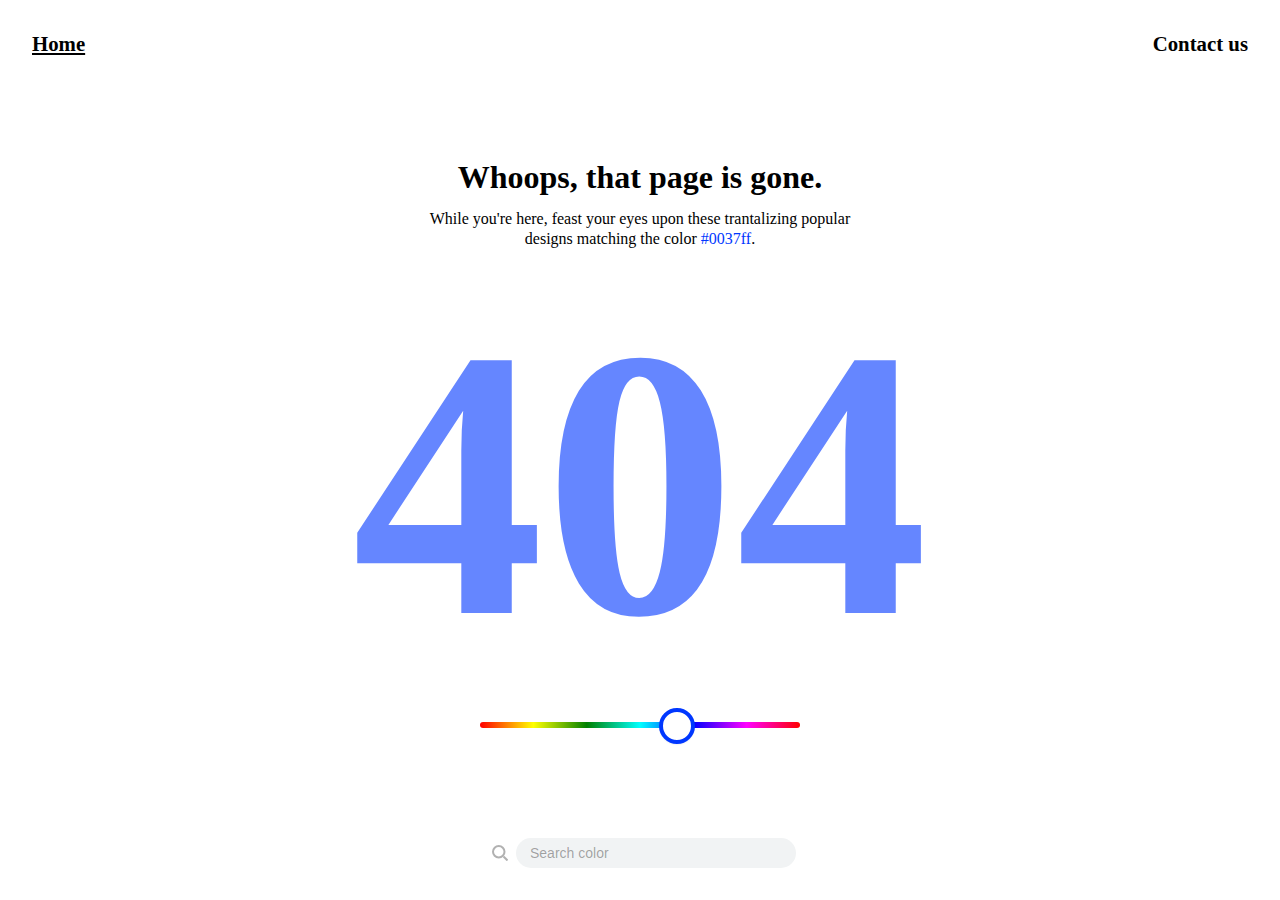
<file: pjt/1학기 파이널 프로젝트 자료/Development-FrontEnd-master/404NotFoundPage/WONILLISM/index.html>
<!DOCTYPE html>
<html lang="en">

<head>
    <meta charset="UTF-8">
    <meta name="viewport" content="width=device-width, initial-scale=1.0">
    <title>Document</title>

    <!-- style -->
    <link rel="stylesheet" type="text/css" href="src/index.css">

</head>

<body>
    <!-- nav -->
    <nav>
        <a class="nav-HOME" href="https://wonillism.github.io">Home</a>
        <span>
            <a class="nav-contactus">Contact us</a>
        </span>
    </nav>

    <!-- main -->
    <main>
        <section class="message-404">
            <h1>Whoops, that page is gone.</h1>
            <p>While you're here, feast your eyes upon these trantalizing popular designs matching the color <a
                    id="color-choice"></a>.</p>
        </section>
        <section class="collage-404">
            <h1>404</h1>
            <div class="collage-404-colors"></div>
        </section>
        <section class="color-search">
            <div>
                <input class="color-range" type="range" min="0" max="100" value="75" title="Drag me, baby.">
            </div>
        </section>
    </main>

    <!-- footer -->
    <footer>
        <form id="search">
            <div class="input">
                <svg class="input-icon" width="16" height="16" viewBox="0 0 16 16" fill="none"
                    xmlns="http://www.w3.org/2000/svg">
                    <g clip-path="url(#clip0)">
                        <circle cx="6.75" cy="6.75" r="5.75" stroke="black" stroke-width="2" />
                        <path d="M11.5 11.5L15.5 15.5" stroke="black" stroke-width="2" />
                    </g>
                </svg>
                <input type="search" name="q" value="" placeholder="Search color" name="q">
            </div>
        </form>
    </footer>
    <!--  script  -->
    <script src="src/index.js"></script>
</body>

</html>
</file>
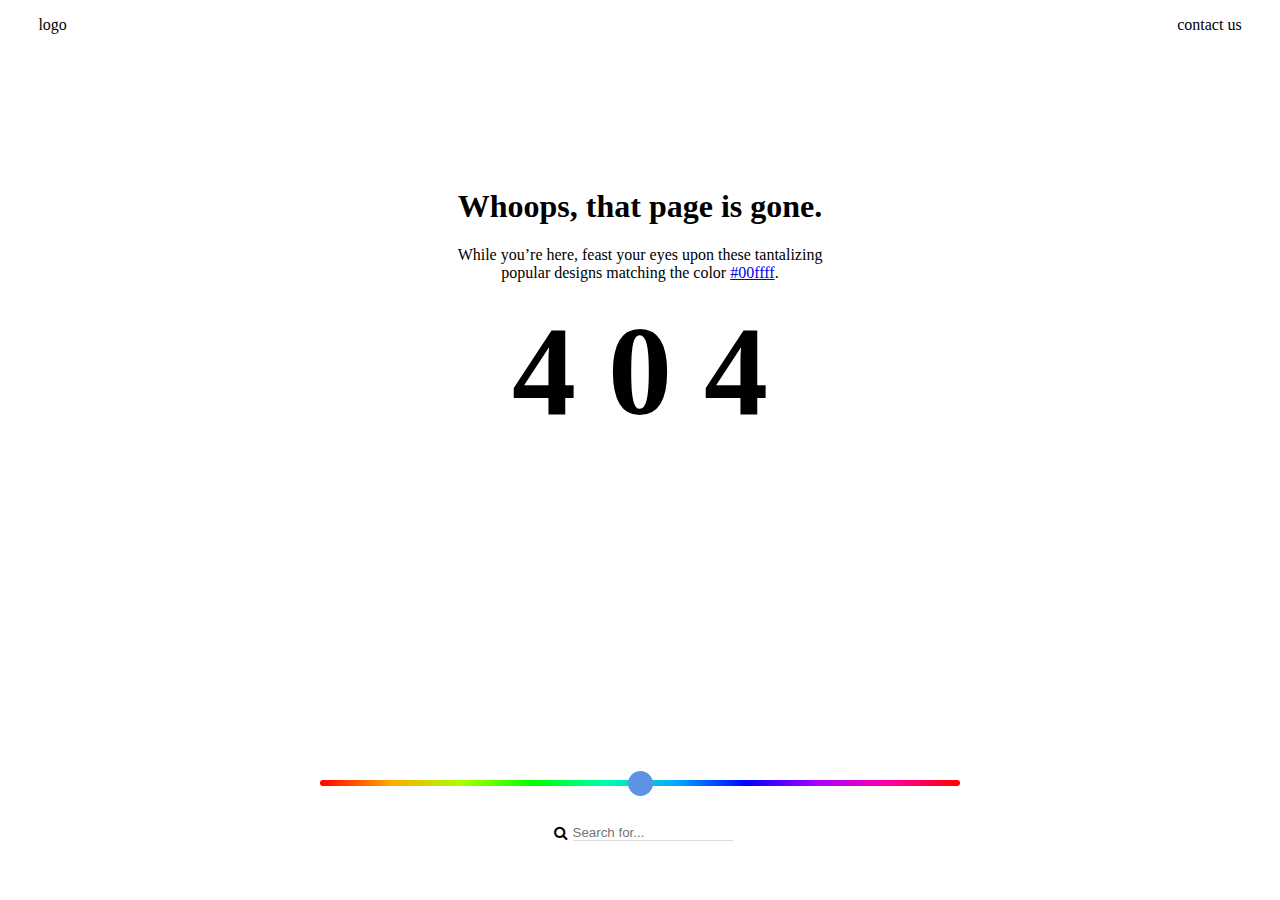
<file: pjt/1학기 파이널 프로젝트 자료/Development-FrontEnd-master/404NotFoundPage/UYOO/src/index.html>
<!DOCTYPE html>
<html lang="en">
  <head>
    <meta charset="UTF-8" />
    <meta name="viewport" content="width=device-width, initial-scale=1.0" />
    <title>404 Not Found</title>

    <link rel="stylesheet" href="./index.css" />
    <link
      rel="stylesheet"
      href="https://cdnjs.cloudflare.com/ajax/libs/font-awesome/4.7.0/css/font-awesome.min.css"
    />
  </head>
  <body>
    <div class="container">
      <header>
        <div class="nav">
          <div class="logo">
            <span>logo</span>
          </div>
          <button class="contact">contact us</button>

          <!-- modal -->
          <div class="modal hidden">
            <div class="modal-overlay"></div>
            <div class="modal-content">
              <div class="close">
                <button class="closeBtn">X</button>
              </div>
              <div class="contact-members">
                <span>hs27951@gmail.com</span>
                <span>wonilism@gmail.com</span>
              </div>
            </div>
          </div>
        </div>
      </header>

      <main>
        <div class="contents">
          <div class="text">
            <h1 class="text-title">Whoops, that page is gone.</h1>
            <p class="text-body">
              While you’re here, feast your eyes upon these tantalizing
              <br />
              popular designs matching the color
              <span><a class="text-color" href="#">#0037ff</a>.</span>
            </p>
          </div>

          <div class="notFoundCard">
            <h1>4 0 4</h1>
            <!-- <div class="firstSection">
                            4
                        </div>
                        <div class="secondSection">
                            0
                        </div>
                        <div class="thirdSection">
                            4
                        </div> -->
          </div>
        </div>
      </main>

      <div class="color-search">
        <input
          class="color-range-slider"
          type="range"
          min="0"
          max="360"
          value="180"
        />

        <div class="search">
          <button class="searchBtn" type="search">
            <i class="fa fa-search"></i>
          </button>
          <input
            class="searchInput"
            type="search"
            placeholder="Search for..."
          />
        </div>
      </div>
    </div>

    <script src="./index.js"></script>
  </body>
</html>
</file>
<file: pjt/1학기 파이널 프로젝트 자료/Development-FrontEnd-master/404NotFoundPage/WONILLISM/src/index.css>
@charset "utf-8";

/* init html, body*/
html,body{
    margin: 0; 
    padding: 0; 
    width: 100%; 
    height: 100%;
}
html{
    box-sizing:  border-box;
}
*,
*:before,
*:after {
    box-sizing: inherit
}
h1{
    font-size: 2rem; 
    margin: 1rem 0; 
    line-height: 1;
}
p{
    margin: 1rem 0; 
    line-height: 1.3;
}
main p{
    max-width: 28em;
    margin: 1rem auto;
}
.input{
    position: relative;
    display: inline-flex;
}
nav{
    padding: 1rem;
}
footer{
    padding: 1rem;
}

input[type="search"] {
    background-color: #F1F3F4;
    font-size: 0.875rem;
    padding: 0.5em 1em;
    padding-right: 0.75em;
    border-radius: 1.25em;
    border: 0;
    width: 20em;
    transition: all 0.1s ease-in-out;
    box-shadow: 0 0 0 0 transparent;
    -webkit-appearance: none;
    appearance: none
}
input[type="search"]:hover {
    background-color: #e3e7e9
}
input[type="search"]:focus {
    outline: 0;
    box-shadow: 0 0 0 0.15em #ea4c89;
    background-color: #fff
}
input[type="search"]::-webkit-input-placeholder {
    color: rgba(0, 0, 0, 0.35)
}
.input{
    position: relative;
    display: flex;
    padding-left: 2rem;
}
.input-icon {
    position: absolute;
    left: 0.5rem;
    top: 50%;
    opacity: 0.3;
    pointer-events: none;
    transform: translateY(-50%)
}

body{
    font-size: 16px;
    display: flex;
    align-items: center;
    justify-content: space-between;
    flex-direction: column;
    padding: 1rem;
    text-align: center;
    transition: background-color 1s linear;
}  
a{
    color: inherit;
    transition: all 0.1s ease-in;
}
a:hover{
    color: rgba(0, 0, 0, 0.8);
}
.color-range{
    position: relative;
    -webkit-appearance: none;
    appearance: none;
    width: 66%;
    max-width: 320px;
    display: block;
    outline: none;
    margin: 0 auto;
    height: 4em;
    font-size: 12px;
}
.color-range:focus{ 
    outline: none;
}
.color-range:active, 
.color-range:hover:active{
    cursor: grabbing; 
    cursor: -webkit-grabbing;
}
.color-range::-webkit-slider-runnable-track{
    -webkit-appearance: none;
    appearance: none;
    outline: none !important;
    background-color: rgba(0,0,0,0.1);
    border-radius: 0.5em;
    height: 0.5em;
    background: linear-gradient(to right, red,yellow,green,cyan,blue, #f0f, red);
}
.color-range:disabled{
    -webkit-filter: grayscale(100) opacity(0.25);
    filter:grayscale(100) opacity(0.25);
    pointer-events: none;
}
.color-range::-webkit-slider-thumb {
    height: 3em;
    width: 3em;
    margin-top: -1.2em;
    border-radius: 2em;
    -webkit-appearance: none;
    appearance: none;
    background: white;
    border: 0.4em solid currentColor;
    cursor: pointer;
    cursor: move;
    cursor: grab;
    cursor: -webkit-grab;
    transition: box-shadow 0.2s ease-in-out, m 0.1s ease-in-out;
    box-shadow: 0 0.1em 0.1em rgba(0, 0, 0, 0.05)
}
.color-range::-webkit-slider-thumb:active,
.color-range::-webkit-slider-thumb:hover:active {
    cursor: grabbing;
    cursor: -webkit-grabbing;
    transform: scale(0.975);
    box-shadow: 0 0 1px rgba(0, 0, 0, 0.1);
    border: 1.5em solid currentColor
}
.color-range::-webkit-slider-thumb:hover {
    transform: scale(1.1);
    box-shadow: 0 0.4em 1em rgba(0, 0, 0, 0.15)
}
.message-404{
    position: relative;
}
.collage-404{
    position: relative;

    perspective: 500px;
    display: inline-block;
    margin: 2vw 0;
}
.collage-404 h1{
    font-size: 30vw;
    margin: 0;
    line-height: 1;
    padding: 0;
    display: inline-block;
    transition: all 1s ease-in-out;
    opacity: 0.6;
}

nav{
    font-size: 1.3rem;
    font-weight: bold;
    display: flex;
    align-self: stretch;
    align-items: center;
    justify-content: space-between;
}
</file>
<file: pjt/1학기 파이널 프로젝트 자료/Development-FrontEnd-master/404NotFoundPage/UYOO/src/index.css>
html,
body {
  margin: 0;
  padding: 0;
  width: 100vw;
  height: 100vh;
}

.container {
  display: flex;
  flex-direction: column;
  justify-content: space-between;
  width: 100%;
  height: 100%;
}

/* ===== header ===== */
header .nav {
  display: flex;
  justify-content: space-between;
  align-items: center;
  padding: 0 3%;
  height: 50px;
}

header .nav .contact {
  all: unset;
  height: fit-content;
  cursor: pointer;
}

@keyframes fadeIn {
  from {
    opacity: 0;
  }
  to {
    opacity: 1;
  }
}

header .nav .modal {
  position: fixed;
  top: 0;
  left: 0;
  width: 100%;
  height: 100%;
  display: flex;
  justify-content: center;
  align-items: center;
  animation: fadeIn 0.3s linear;
}

header .nav .modal .modal-overlay {
  position: absolute;
  width: 100%;
  height: 100%;
  background: rgb(0, 0, 0, 0.6);
}

header .nav .modal .modal-content {
  position: relative;
  width: 20%;
  height: 17%;
  background: white;
  border-radius: 15px;
  box-shadow: 0 10px 20px rgba(0, 0, 0, 0.19), 0 6px 6px rgba(0, 0, 0, 0.23);

  display: flex;
  flex-direction: column;
}

header .nav .modal .modal-content .close {
  text-align: right;
}

header .nav .modal .modal-content .closeBtn {
  all: unset;
  padding: 2%;
  padding-right: 5%;
  cursor: pointer;
}

header .nav .modal .modal-content .contact-members {
  text-align: center;
  height: 100%;
  display: flex;
  flex-direction: column;
  justify-content: space-evenly;
}

header .nav .modal .modal-content .contact-members span {
  margin: 0 auto;
  width: fit-content;
  height: 100%;
  padding-top: 2%;

  opacity: 0.6;
  cursor: pointer;
  transition: opacity 0.25s ease-in-out;
}

header .nav .modal .modal-content .contact-members span:hover {
  opacity: 1;
}

header .nav .hidden {
  display: none;
}

@media screen and (max-width: 768px) {
  header .nav .modal .modal-content {
    width: 70%;
    height: 20%;
  }
}

/* ===== main ===== */
main {
  height: 100%;
  display: flex;
  justify-content: center;
}

main .contents {
  width: 80%;
  display: flex;
  flex-direction: column;
  justify-content: center;
}

main .contents .text {
  text-align: center;
  /* background: cadetblue; */
}

/* ===== notFoundCard ===== */
main .contents .notFoundCard {
  /* background: bisque; */
  height: 50%;
  display: flex;
  flex-wrap: wrap;
  justify-content: center;
  align-items: flex-start;
}

main .contents .notFoundCard h1 {
  margin: 0;
  font-size: 10vw;
  transition: all 0.5s ease-in-out;
}

@media screen and (max-width: 768px) {
  main .contents .notFoundCard h1 {
    font-size: 25vw;
  }
}

/* main .contents .notFoundCard div {
    width: 100%;
    text-align: center;
    font-size: 5rem;
} */

/* ===== color-search ===== */
.color-search {
  /* padding-top: 5%; */
  padding-bottom: 3%;
  display: flex;
  flex-direction: column;
  align-items: center;
}

.color-search .color-range-slider {
  -webkit-appearance: none;
  background: -webkit-linear-gradient(
    left,
    hsl(0, 100%, 50%),
    hsl(40, 100%, 50%),
    hsl(80, 100%, 50%),
    hsl(120, 100%, 50%),
    hsl(160, 100%, 50%),
    hsl(200, 100%, 50%),
    hsl(240, 100%, 50%),
    hsl(280, 100%, 50%),
    hsl(320, 100%, 50%),
    hsl(360, 100%, 50%)
  );
  width: 50%;
  height: 7%;
  border-radius: 10px;
  outline: none;
  /* opacity: 0.7;
    transition: opacity 0.2s; */
  margin-bottom: 3%;
}

.color-search .color-range-slider:hover {
  cursor: pointer;
  opacity: 1;
}

.color-search .color-range-slider::-webkit-slider-thumb {
  -webkit-appearance: none;
  appearance: none;
  width: 25px;
  height: 25px;
  border-radius: 25px;
  background: rgb(93, 147, 228);
  cursor: pointer;
}

.color-search .search {
  width: 25%;
  display: flex;
  justify-content: center;
  align-items: center;
}

.color-search .search .searchBtn {
  /* all: unset; */
  font-size: 0.9rem;
  border: none;
  background: transparent;
  outline: none;
}

.color-search .search .searchInput {
  outline: none;
  border: none;
  border-bottom: 0.5px solid gainsboro;
  padding: 0;
  width: 50%;
  transition: width 0.35s ease-in-out;
}

.color-search .search .searchInput:focus {
  width: 100%;
}

@media screen and (max-width: 768px) {
  .color-search .search {
    width: 80%;
  }

  .color-search .color-range-slider {
    width: 80%;
    margin-bottom: 8%;
  }

  .color-search .search .searchInput {
    width: 30%;
  }

  .color-search .search .searchInput:focus {
    width: 50%;
  }
}
</file>
